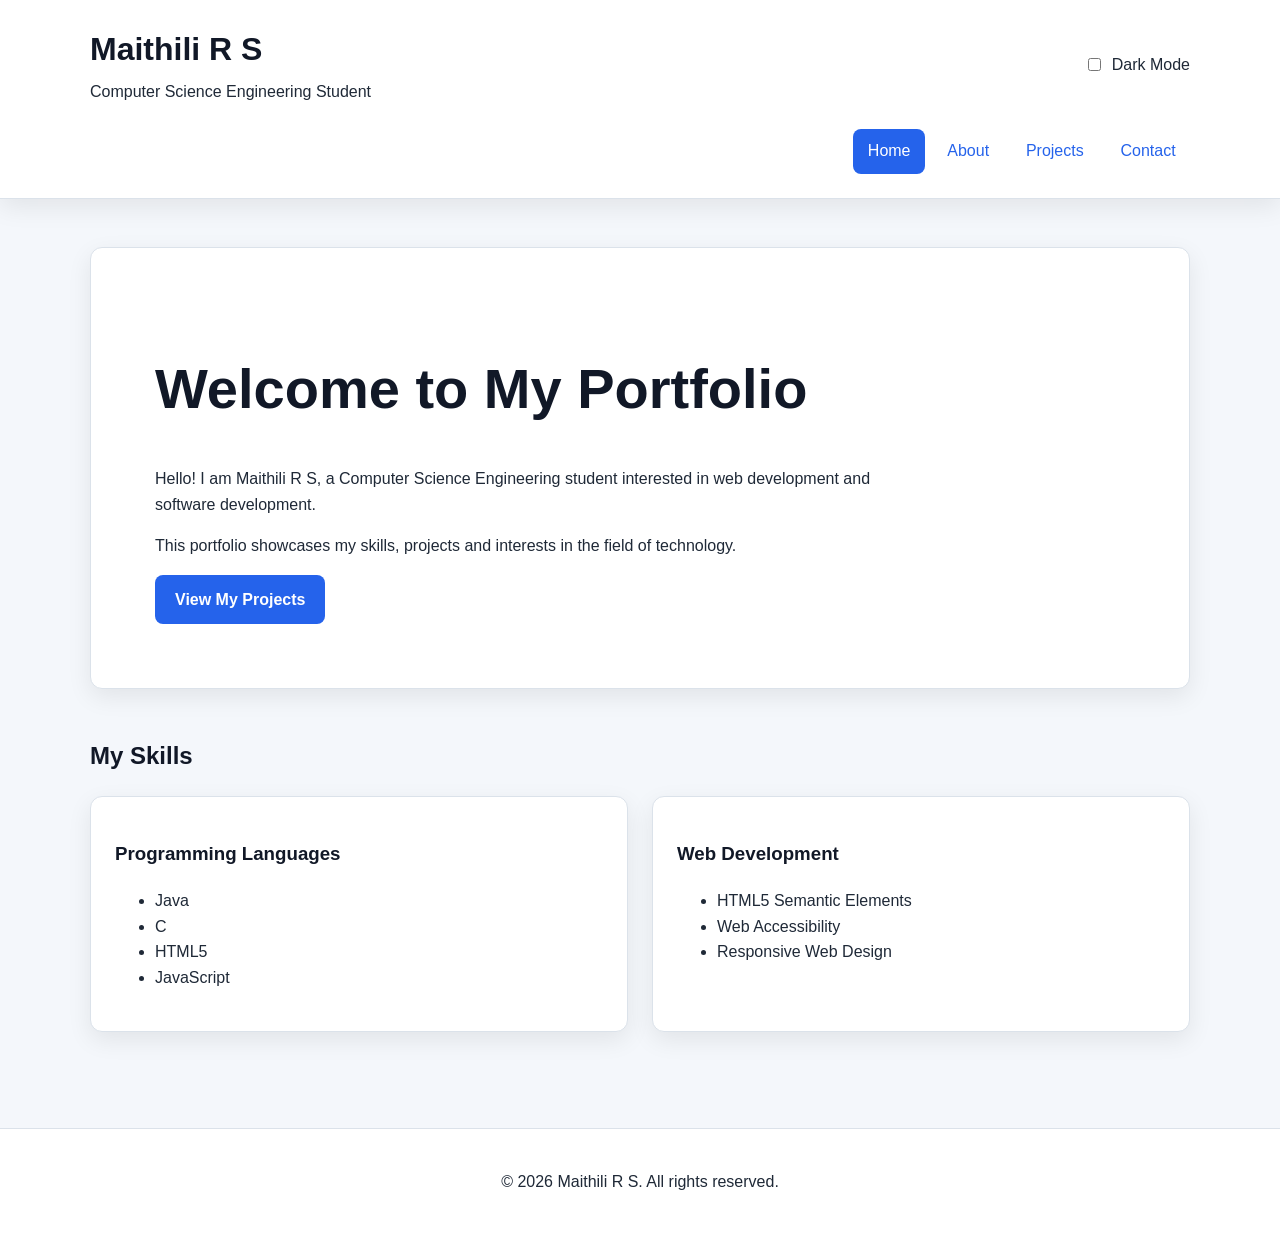
<file: index.html>
<!DOCTYPE html>
<html lang="en">

<head>
    <meta charset="UTF-8">

    <meta name="viewport" content="width=device-width, initial-scale=1.0">

    <meta name="description"
        content="Personal portfolio website of Maithili R S, a Computer Science Engineering student interested in web development and software development.">

    <meta name="author" content="Maithili R S">

    <title>Maithili R S | Portfolio</title>

    <link rel="stylesheet" href="style.css">
</head>

<body>

    <a class="skip-link" href="#main-content">Skip to main content</a>

    <header class="site-header">

        <div class="header-container">

            <div class="brand">
                <h1>Maithili R S</h1>
                <p>Computer Science Engineering Student</p>
            </div>

            <div class="theme-control">
                <input type="checkbox" id="theme-toggle">
                <label for="theme-toggle">Dark Mode</label>
            </div>

        </div>

        <nav class="main-nav" aria-label="Main navigation">
            <ul>
                <li>
                    <a href="index.html" aria-current="page">Home</a>
                </li>

                <li>
                    <a href="about.html">About</a>
                </li>

                <li>
                    <a href="projects.html">Projects</a>
                </li>

                <li>
                    <a href="contact.html">Contact</a>
                </li>
            </ul>
        </nav>

    </header>

    <main id="main-content" class="container">

        <section class="hero" aria-labelledby="welcome-heading">

            <div class="hero-content">

                <h2 id="welcome-heading">Welcome to My Portfolio</h2>

                <p>
                    Hello! I am Maithili R S, a Computer Science Engineering
                    student interested in web development and software development.
                </p>

                <p>
                    This portfolio showcases my skills, projects and interests
                    in the field of technology.
                </p>

                <a class="button" href="projects.html">View My Projects</a>

            </div>

        </section>

        <section class="skills-section" aria-labelledby="skills-heading">

            <h2 id="skills-heading">My Skills</h2>

            <div class="skills-grid">

                <article class="card">
                    <h3>Programming Languages</h3>

                    <ul>
                        <li>Java</li>
                        <li>C</li>
                        <li>HTML5</li>
                        <li>JavaScript</li>
                    </ul>
                </article>

                <article class="card">
                    <h3>Web Development</h3>

                    <ul>
                        <li>HTML5 Semantic Elements</li>
                        <li>Web Accessibility</li>
                        <li>Responsive Web Design</li>
                    </ul>
                </article>

            </div>

        </section>

    </main>

    <footer class="site-footer">
        <p>&copy; 2026 Maithili R S. All rights reserved.</p>
    </footer>

</body>

</html>
</file>
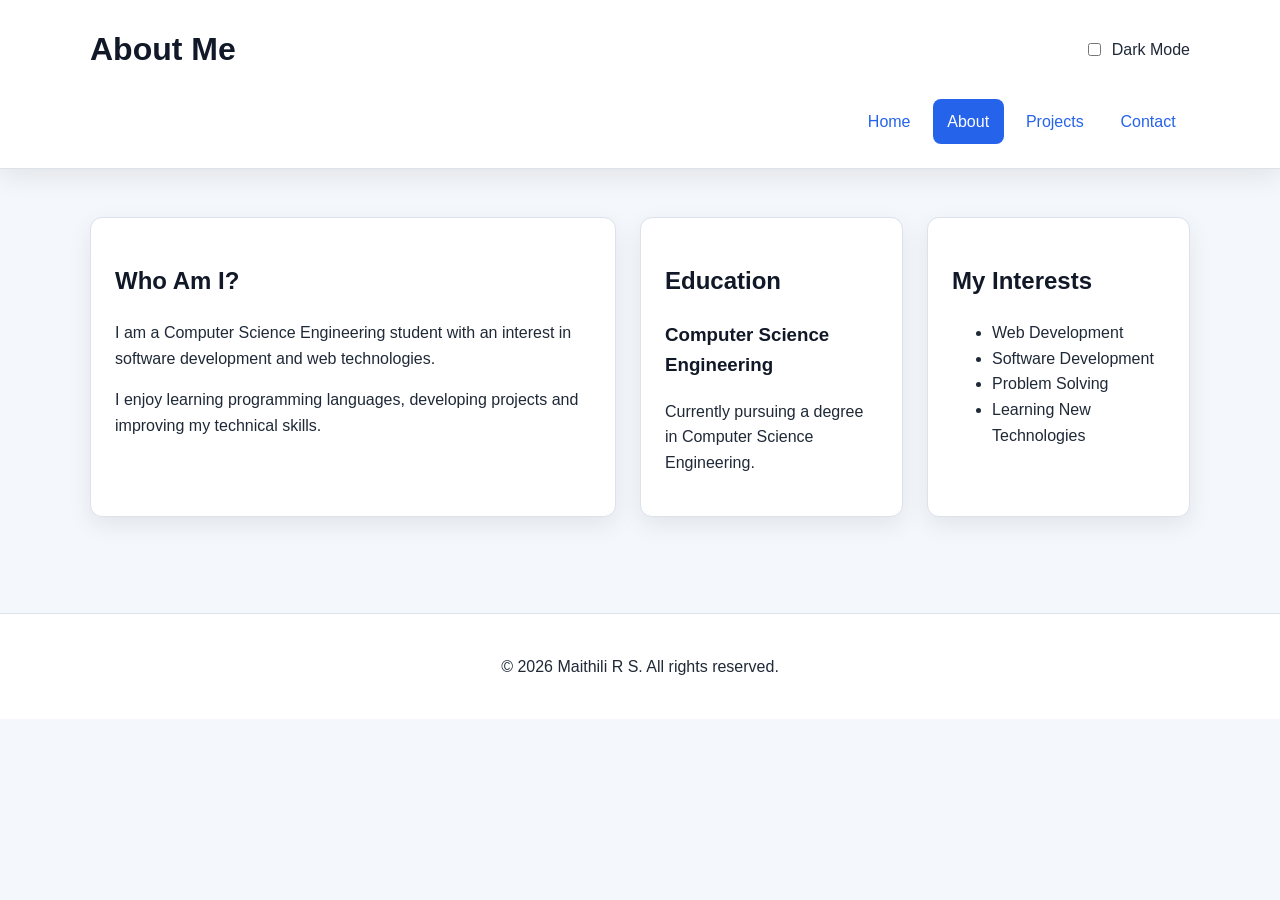
<file: about.html>
<!DOCTYPE html>
<html lang="en">

<head>
    <meta charset="UTF-8">

    <meta name="viewport" content="width=device-width, initial-scale=1.0">

    <meta name="description"
        content="Learn more about Maithili R S, a Computer Science Engineering student interested in technology and web development.">

    <meta name="author" content="Maithili R S">

    <title>About Me | Maithili R S</title>

    <link rel="stylesheet" href="style.css">
</head>

<body>

    <a class="skip-link" href="#main-content">Skip to main content</a>

    <header class="site-header">

        <div class="header-container">

            <div class="brand">
                <h1>About Me</h1>
            </div>

            <div class="theme-control">
                <input type="checkbox" id="theme-toggle">
                <label for="theme-toggle">Dark Mode</label>
            </div>

        </div>

        <nav class="main-nav" aria-label="Main navigation">
            <ul>
                <li>
                    <a href="index.html">Home</a>
                </li>

                <li>
                    <a href="about.html" aria-current="page">About</a>
                </li>

                <li>
                    <a href="projects.html">Projects</a>
                </li>

                <li>
                    <a href="contact.html">Contact</a>
                </li>
            </ul>
        </nav>

    </header>

    <main id="main-content" class="container">

        <div class="page-grid">

            <section class="card" aria-labelledby="about-heading">

                <h2 id="about-heading">Who Am I?</h2>

                <p>
                    I am a Computer Science Engineering student with an interest
                    in software development and web technologies.
                </p>

                <p>
                    I enjoy learning programming languages, developing projects
                    and improving my technical skills.
                </p>

            </section>

            <section class="card" aria-labelledby="education-heading">

                <h2 id="education-heading">Education</h2>

                <article>
                    <h3>Computer Science Engineering</h3>

                    <p>
                        Currently pursuing a degree in Computer Science Engineering.
                    </p>
                </article>

            </section>

            <aside class="card" aria-labelledby="interests-heading">

                <h2 id="interests-heading">My Interests</h2>

                <ul>
                    <li>Web Development</li>
                    <li>Software Development</li>
                    <li>Problem Solving</li>
                    <li>Learning New Technologies</li>
                </ul>

            </aside>

        </div>

    </main>

    <footer class="site-footer">
        <p>&copy; 2026 Maithili R S. All rights reserved.</p>
    </footer>

</body>

</html>
</file>
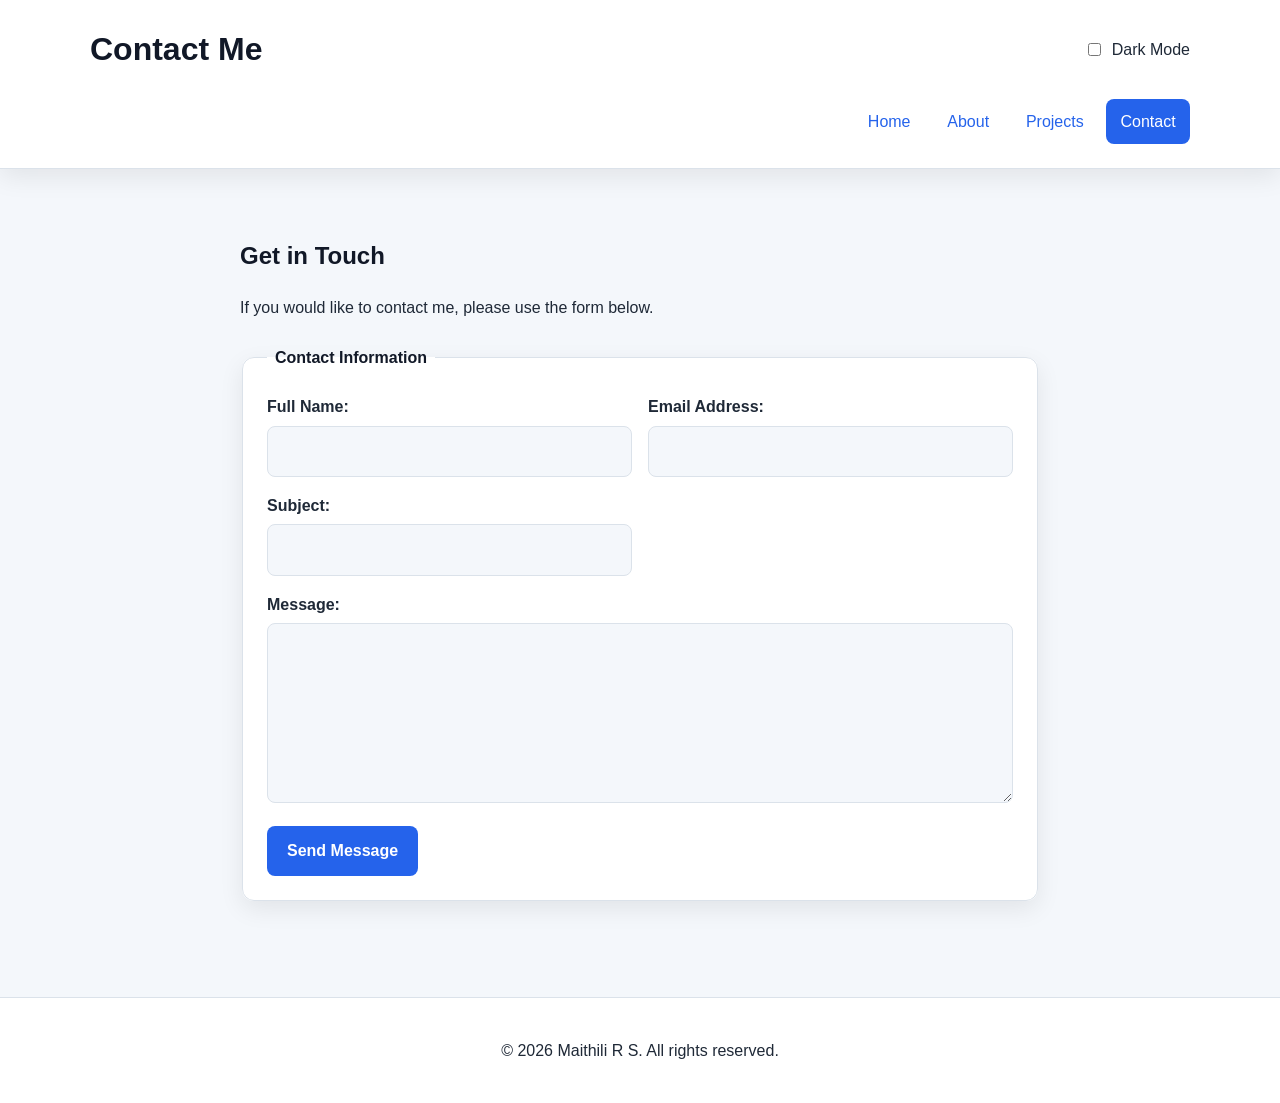
<file: contact.html>
<!DOCTYPE html>
<html lang="en">

<head>
    <meta charset="UTF-8">

    <meta name="viewport" content="width=device-width, initial-scale=1.0">

    <meta name="description"
        content="Contact Maithili R S through the accessible contact form.">

    <meta name="author" content="Maithili R S">

    <title>Contact | Maithili R S</title>

    <link rel="stylesheet" href="style.css">
</head>

<body>

    <a class="skip-link" href="#main-content">Skip to main content</a>

    <header class="site-header">

        <div class="header-container">

            <div class="brand">
                <h1>Contact Me</h1>
            </div>

            <div class="theme-control">
                <input type="checkbox" id="theme-toggle">
                <label for="theme-toggle">Dark Mode</label>
            </div>

        </div>

        <nav class="main-nav" aria-label="Main navigation">
            <ul>
                <li>
                    <a href="index.html">Home</a>
                </li>

                <li>
                    <a href="about.html">About</a>
                </li>

                <li>
                    <a href="projects.html">Projects</a>
                </li>

                <li>
                    <a href="contact.html" aria-current="page">Contact</a>
                </li>
            </ul>
        </nav>

    </header>

    <main id="main-content" class="container">

        <section class="contact-section" aria-labelledby="contact-heading">

            <h2 id="contact-heading">Get in Touch</h2>

            <p>
                If you would like to contact me, please use the form below.
            </p>

            <form aria-labelledby="contact-heading">

                <fieldset>

                    <legend>Contact Information</legend>

                    <div class="form-grid">

                        <p>
                            <label for="name">Full Name:</label>

                            <input
                                type="text"
                                id="name"
                                name="name"
                                autocomplete="name"
                                required>
                        </p>

                        <p>
                            <label for="email">Email Address:</label>

                            <input
                                type="email"
                                id="email"
                                name="email"
                                autocomplete="email"
                                required>
                        </p>

                        <p>
                            <label for="subject">Subject:</label>

                            <input
                                type="text"
                                id="subject"
                                name="subject"
                                required>
                        </p>

                        <p class="full-width">

                            <label for="message">Message:</label>

                            <textarea
                                id="message"
                                name="message"
                                rows="6"
                                required></textarea>

                        </p>

                    </div>

                    <button type="submit">Send Message</button>

                </fieldset>

            </form>

        </section>

    </main>

    <footer class="site-footer">
        <p>&copy; 2026 Maithili R S. All rights reserved.</p>
    </footer>

</body>

</html>
</file>
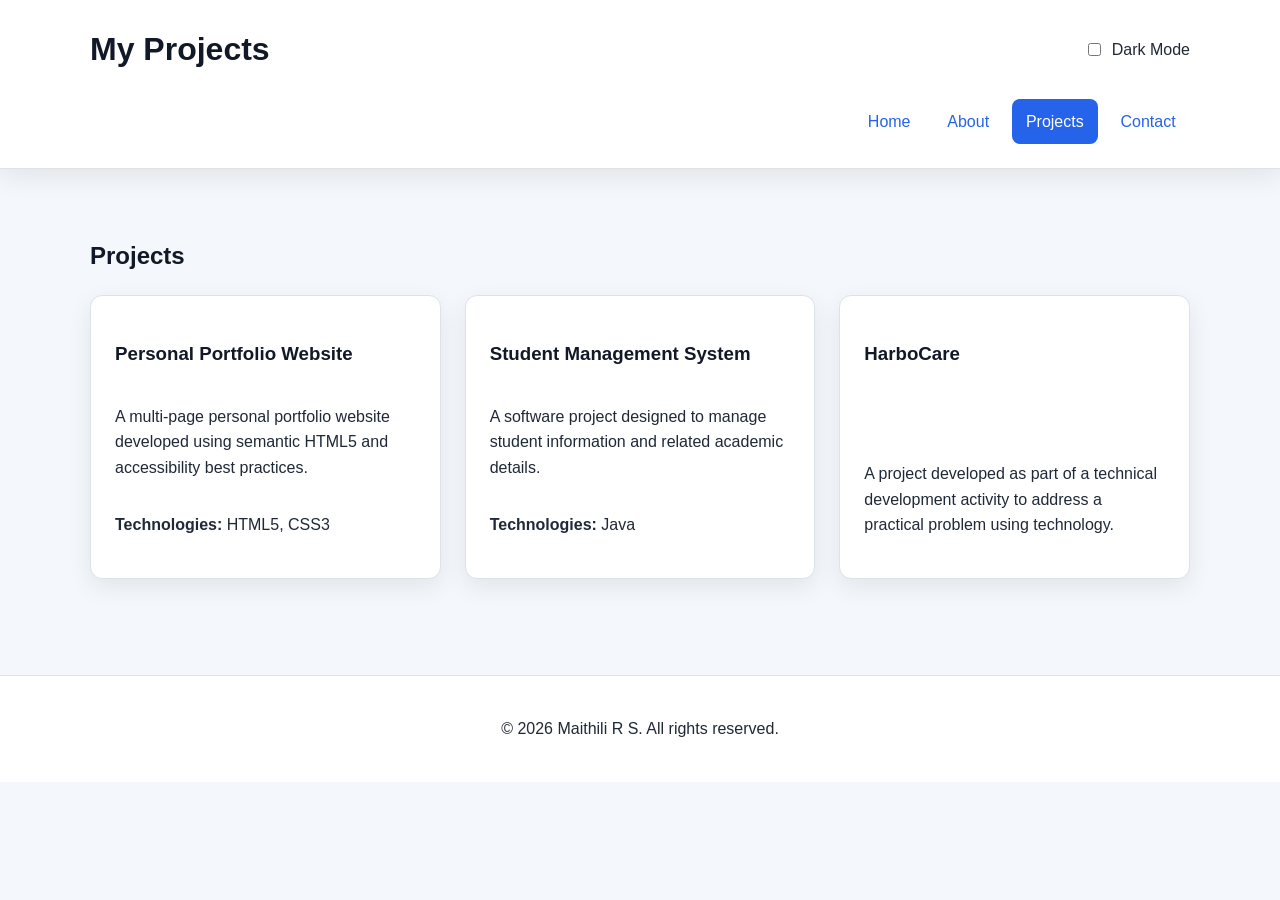
<file: projects.html>
<!DOCTYPE html>
<html lang="en">

<head>
    <meta charset="UTF-8">

    <meta name="viewport" content="width=device-width, initial-scale=1.0">

    <meta name="description"
        content="View the projects created by Maithili R S, including web development and software development projects.">

    <meta name="author" content="Maithili R S">

    <title>Projects | Maithili R S</title>

    <link rel="stylesheet" href="style.css">
</head>

<body>

    <a class="skip-link" href="#main-content">Skip to main content</a>

    <header class="site-header">

        <div class="header-container">

            <div class="brand">
                <h1>My Projects</h1>
            </div>

            <div class="theme-control">
                <input type="checkbox" id="theme-toggle">
                <label for="theme-toggle">Dark Mode</label>
            </div>

        </div>

        <nav class="main-nav" aria-label="Main navigation">
            <ul>
                <li>
                    <a href="index.html">Home</a>
                </li>

                <li>
                    <a href="about.html">About</a>
                </li>

                <li>
                    <a href="projects.html" aria-current="page">Projects</a>
                </li>

                <li>
                    <a href="contact.html">Contact</a>
                </li>
            </ul>
        </nav>

    </header>

    <main id="main-content" class="container">

        <section aria-labelledby="projects-heading">

            <h2 id="projects-heading">Projects</h2>

            <div class="projects-grid">

                <article class="project-card">

                    <h3>Personal Portfolio Website</h3>

                    <p>
                        A multi-page personal portfolio website developed using
                        semantic HTML5 and accessibility best practices.
                    </p>

                    <p>
                        <strong>Technologies:</strong> HTML5, CSS3
                    </p>

                </article>

                <article class="project-card">

                    <h3>Student Management System</h3>

                    <p>
                        A software project designed to manage student information
                        and related academic details.
                    </p>

                    <p>
                        <strong>Technologies:</strong> Java
                    </p>

                </article>

                <article class="project-card">

                    <h3>HarboCare</h3>

                    <p>
                        A project developed as part of a technical development
                        activity to address a practical problem using technology.
                    </p>


                </article>

            </div>

        </section>

    </main>

    <footer class="site-footer">
        <p>&copy; 2026 Maithili R S. All rights reserved.</p>
    </footer>

</body>

</html>
</file>
<file: style.css>
/* =========================================
   CSS VARIABLES - LIGHT THEME
   ========================================= */

:root {
    --bg-color: #f4f7fb;
    --surface-color: #ffffff;
    --text-color: #1f2937;
    --heading-color: #111827;
    --primary-color: #2563eb;
    --primary-hover: #1d4ed8;
    --border-color: #dbe2ea;
    --shadow: 0 8px 24px rgba(0, 0, 0, 0.08);

    --max-width: 1100px;
    --spacing-small: 0.75rem;
    --spacing-medium: 1.5rem;
    --spacing-large: 3rem;

    --radius: 12px;
}


/* =========================================
   DARK THEME
   ========================================= */

body:has(#theme-toggle:checked) {
    --bg-color: #111827;
    --surface-color: #1f2937;
    --text-color: #e5e7eb;
    --heading-color: #ffffff;
    --primary-color: #60a5fa;
    --primary-hover: #93c5fd;
    --border-color: #374151;
    --shadow: 0 8px 24px rgba(0, 0, 0, 0.3);
}


/* =========================================
   BASIC RESET
   ========================================= */

* {
    box-sizing: border-box;
}

html {
    scroll-behavior: smooth;
}

body {
    margin: 0;
    font-family: Arial, Helvetica, sans-serif;
    line-height: 1.6;
    background-color: var(--bg-color);
    color: var(--text-color);
    transition:
        background-color 0.3s ease,
        color 0.3s ease;
}

img {
    max-width: 100%;
    display: block;
}

a {
    color: var(--primary-color);
}

a:hover {
    color: var(--primary-hover);
}


/* =========================================
   SKIP LINK
   ========================================= */

.skip-link {
    position: absolute;
    left: -9999px;
    top: 0;
}

.skip-link:focus {
    left: 1rem;
    top: 1rem;
    padding: 0.75rem 1rem;
    background-color: var(--surface-color);
    color: var(--text-color);
    z-index: 1000;
}


/* =========================================
   HEADER
   ========================================= */

.site-header {
    background-color: var(--surface-color);
    border-bottom: 1px solid var(--border-color);
    box-shadow: var(--shadow);
}

.header-container {
    width: min(100% - 2rem, var(--max-width));
    margin-inline: auto;

    /* FLEXBOX */
    display: flex;
    flex-direction: column;
    gap: var(--spacing-medium);
    padding-block: var(--spacing-medium);
}

.brand h1 {
    margin: 0;
    color: var(--heading-color);
}

.brand p {
    margin: 0.25rem 0 0;
}


/* =========================================
   DARK MODE CONTROL
   ========================================= */

.theme-control {
    display: flex;
    align-items: center;
    gap: 0.5rem;
}

.theme-control input {
    width: auto;
}


/* =========================================
   NAVIGATION - FLEXBOX
   ========================================= */

.main-nav {
    width: min(100% - 2rem, var(--max-width));
    margin-inline: auto;
    padding-bottom: var(--spacing-medium);
}

.main-nav ul {
    list-style: none;
    padding: 0;
    margin: 0;

    /* FLEXBOX */
    display: flex;
    flex-wrap: wrap;
    justify-content: center;
    gap: 0.5rem;
}

.main-nav a {
    display: block;
    padding: 0.6rem 0.9rem;
    text-decoration: none;
    border-radius: 8px;
}

.main-nav a:hover,
.main-nav a[aria-current="page"] {
    background-color: var(--primary-color);
    color: white;
}


/* =========================================
   MAIN CONTAINER
   ========================================= */

.container {
    width: min(100% - 2rem, var(--max-width));
    margin-inline: auto;
    padding-block: var(--spacing-large);
}


/* =========================================
   HERO
   ========================================= */

.hero {
    background-color: var(--surface-color);
    border: 1px solid var(--border-color);
    border-radius: var(--radius);
    padding: var(--spacing-large);
    box-shadow: var(--shadow);
    margin-bottom: var(--spacing-large);
}

.hero-content {
    max-width: 750px;
}

.hero h2,
section h2,
.card h2,
.card h3,
.project-card h3 {
    color: var(--heading-color);
}

.hero h2 {
    font-size: clamp(2rem, 7vw, 3.5rem);
    line-height: 1.1;
}


/* =========================================
   BUTTON
   ========================================= */

.button,
button {
    display: inline-block;
    border: none;
    border-radius: 8px;
    padding: 0.75rem 1.25rem;

    background-color: var(--primary-color);
    color: white;

    font: inherit;
    font-weight: 600;
    text-decoration: none;
    cursor: pointer;
}

.button:hover,
button:hover {
    background-color: var(--primary-hover);
    color: white;
}


/* =========================================
   CSS GRID - SKILLS
   ========================================= */

.skills-grid {

    /* CSS GRID */
    display: grid;

    grid-template-columns: 1fr;
    gap: var(--spacing-medium);
}

.card {
    background-color: var(--surface-color);
    border: 1px solid var(--border-color);
    border-radius: var(--radius);
    padding: var(--spacing-medium);
    box-shadow: var(--shadow);
}


/* =========================================
   ABOUT PAGE - CSS GRID
   ========================================= */

.page-grid {

    /* CSS GRID */
    display: grid;

    grid-template-columns: 1fr;
    gap: var(--spacing-medium);
}

.page-grid .card {
    min-height: 100%;
}


/* =========================================
   PROJECTS - CSS GRID
   ========================================= */

.projects-grid {

    /* CSS GRID */
    display: grid;

    grid-template-columns: 1fr;
    gap: var(--spacing-medium);
}

.project-card {
    background-color: var(--surface-color);
    border: 1px solid var(--border-color);
    border-radius: var(--radius);
    padding: var(--spacing-medium);
    box-shadow: var(--shadow);

    /* FLEXBOX */
    display: flex;
    flex-direction: column;
    justify-content: space-between;
}

.project-card:hover,
.card:hover {
    transform: translateY(-3px);
    transition: transform 0.2s ease;
}


/* =========================================
   CONTACT FORM
   ========================================= */

.contact-section {
    max-width: 800px;
    margin-inline: auto;
}

form {
    margin-top: var(--spacing-medium);
}

fieldset {
    border: 1px solid var(--border-color);
    border-radius: var(--radius);
    padding: var(--spacing-medium);
    background-color: var(--surface-color);
    box-shadow: var(--shadow);
}

legend {
    padding-inline: 0.5rem;
    font-weight: bold;
    color: var(--heading-color);
}


/* CSS GRID FOR FORM */

.form-grid {

    /* CSS GRID */
    display: grid;

    grid-template-columns: 1fr;
    gap: 1rem;
}

.form-grid p {
    margin: 0;
}

.form-grid label {
    display: block;
    margin-bottom: 0.35rem;
    font-weight: 600;
}

input,
textarea {
    width: 100%;
    padding: 0.75rem;
    border: 1px solid var(--border-color);
    border-radius: 8px;

    background-color: var(--bg-color);
    color: var(--text-color);

    font: inherit;
}

textarea {
    resize: vertical;
}

button {
    margin-top: 1rem;
}


/* =========================================
   FOOTER
   ========================================= */

.site-footer {
    margin-top: var(--spacing-large);
    padding: var(--spacing-medium);
    text-align: center;

    background-color: var(--surface-color);
    border-top: 1px solid var(--border-color);
}


/* =========================================
   TABLET - MOBILE FIRST RESPONSIVENESS
   ========================================= */

@media (min-width: 600px) {

    .header-container {
        flex-direction: row;
        justify-content: space-between;
        align-items: center;
    }

    .skills-grid {
        grid-template-columns: repeat(2, 1fr);
    }

    .page-grid {
        grid-template-columns: repeat(2, 1fr);
    }

    .projects-grid {
        grid-template-columns: repeat(2, 1fr);
    }

    .form-grid {
        grid-template-columns: repeat(2, 1fr);
    }

    .full-width {
        grid-column: 1 / -1;
    }
}


/* =========================================
   DESKTOP
   ========================================= */

@media (min-width: 900px) {

    .projects-grid {
        grid-template-columns: repeat(3, 1fr);
    }

    .page-grid {
        grid-template-columns: 2fr 1fr 1fr;
    }

    .hero {
        padding: 4rem;
    }

    .main-nav ul {
        justify-content: flex-end;
    }
}


/* =========================================
   ACCESSIBILITY
   ========================================= */

:focus-visible {
    outline: 3px solid var(--primary-color);
    outline-offset: 3px;
}
</file>
